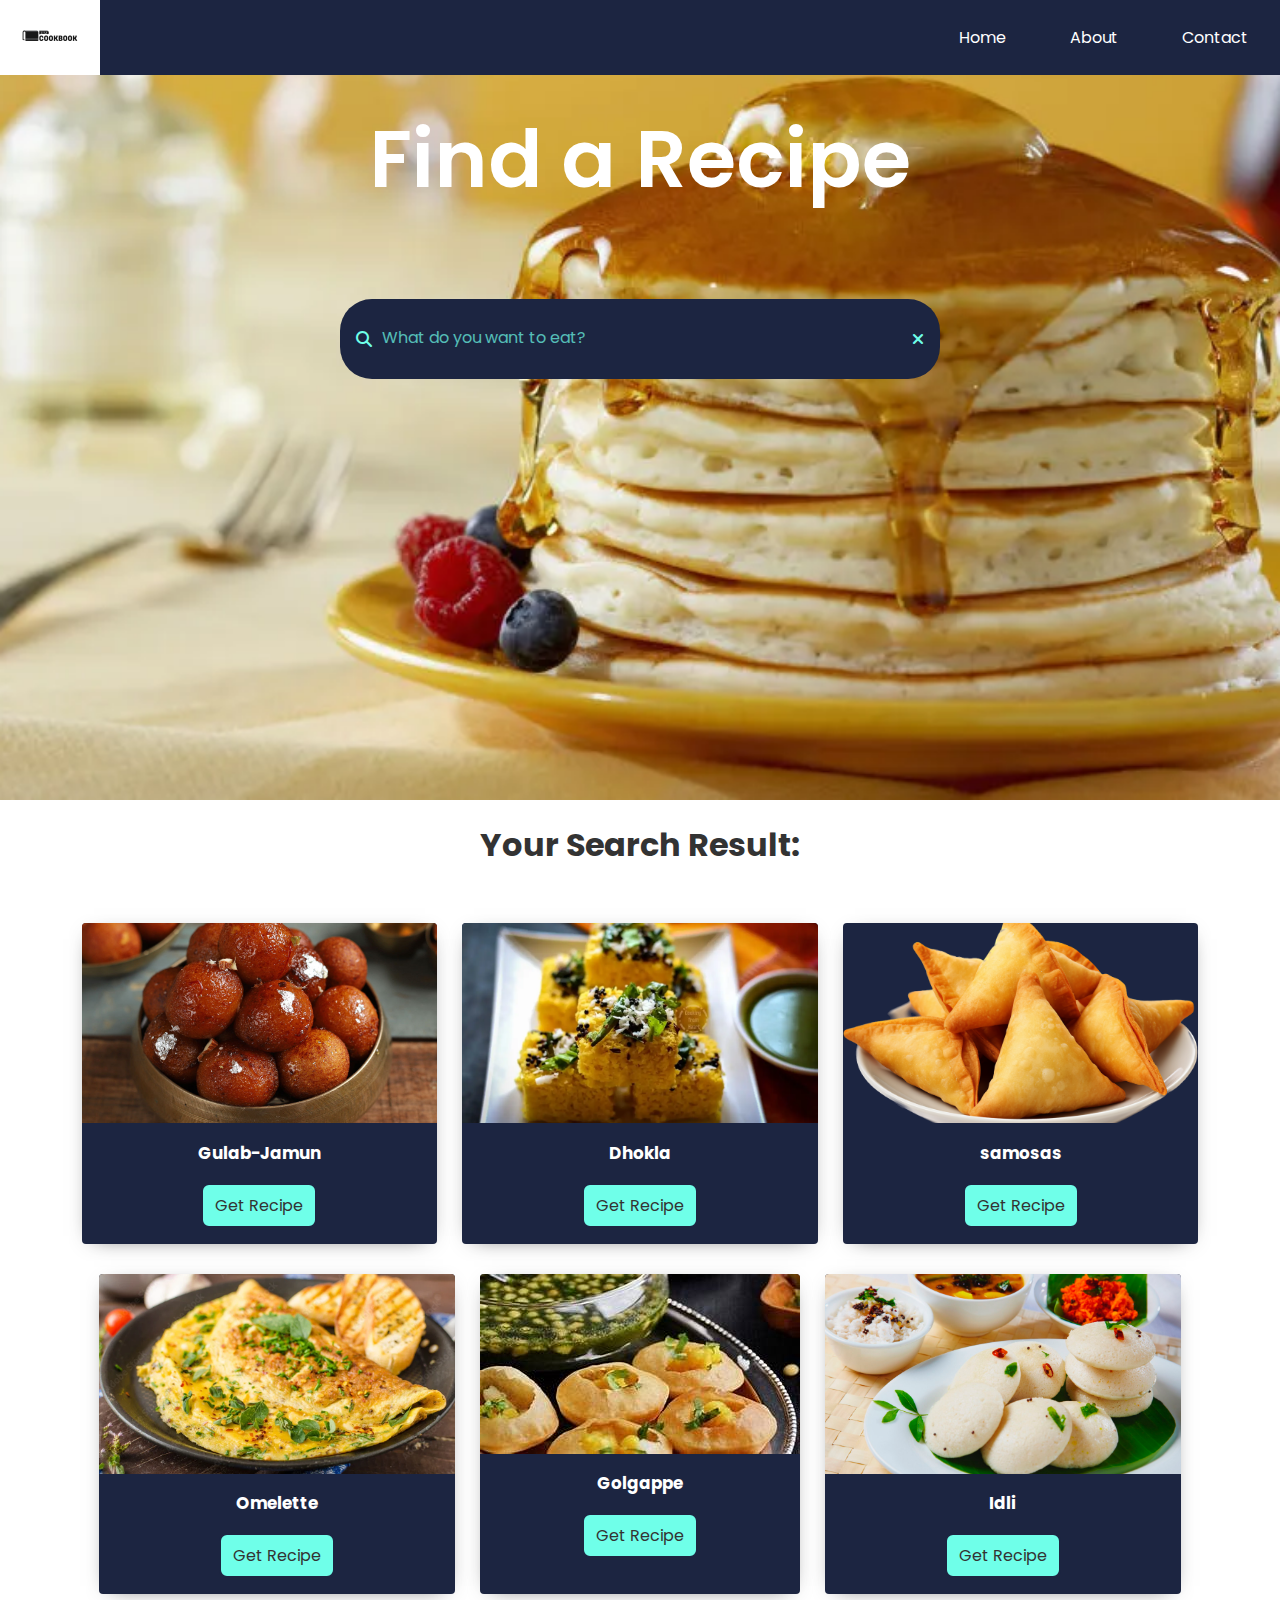
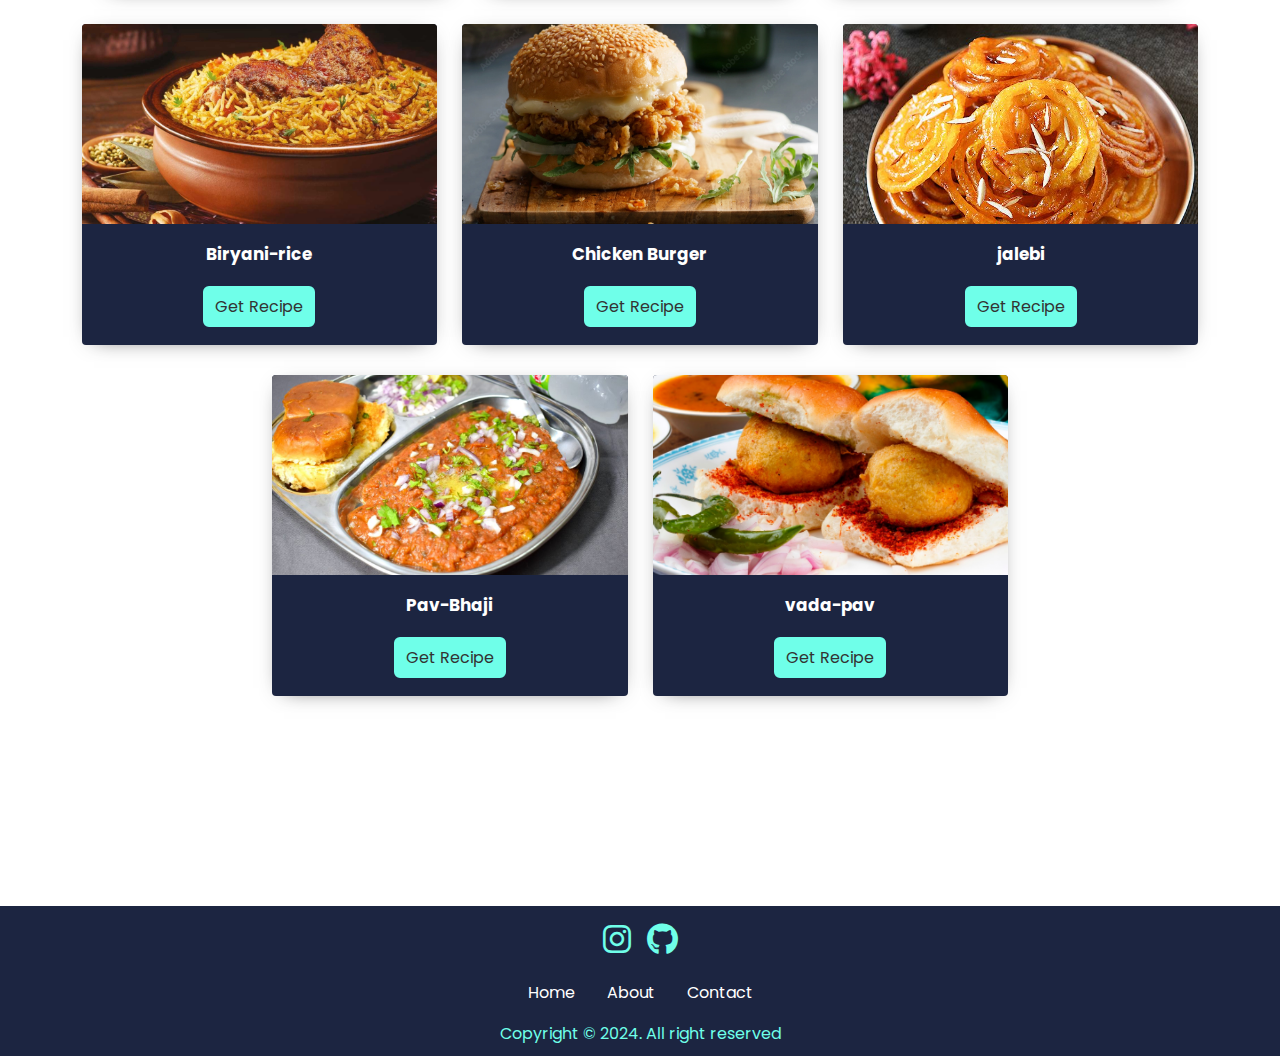
<file: index.html>
<!DOCTYPE html>
<html lang="en">
<head>
    <meta charset="UTF-8">
    <meta http-equiv="X-UA-Compatible" content="IE=edge">
    <meta name="viewport" content="width=device-width, initial-scale=1.0">
    <link rel="stylesheet" href="./assets/style.css">
    <link rel="stylesheet" href="https://cdnjs.cloudflare.com/ajax/libs/font-awesome/6.2.0/css/all.min.css">
    <title>The CookBook</title>
</head>
<body>

    <!--- Navigation Bar -->
    <div class="header">
        <nav class="nav-bar">
            <img src="img/logo4.png" class="brand-name">
            <a href="# " class="hamburger">
                <span class="bar"></span>
                <span class="bar"></span>
                <span class="bar"></span>
            </a>
            <div class="menu-bar">
                <ul>
                    <li><a href="index.html">Home</a></li>
                    <li><a href="about.html">About</a></li>
                    <li><a href="contact.html">Contact</a></li>
                </ul>
            </div>
        </nav>
        <!-- Search Bar -->
        <div class="title">Find a Recipe</div>
        <div class="search-wrapper">
            <div class="fa fa-search"></div>
            <input type="text" name=""  id="search" placeholder="What do you want to eat?" onkeyup="search()">
            <div class="fa fa-times" onclick="clearInput()" ></div>
        </div>
    </div>

    <!-- Search Results -->
        <div class="result">
            <h1>Your Search Result: </h1>
        </div>
        
        <!-- Main Content -->
        <div class="card-grid" >
            <div class="food-list" id="food-list">
                    <p id="none" style="display: none;">Sorry, the food you were looking for was not available.</p>
                    <div class="card card-shadow">
                        <div class="card-header card-image">
                            <img src="./img/Gulab-Jamun.jpg">
                        </div>
                        <div class="card-body" >
                        <h3> Gulab-Jamun</h3>
                        </div>
                        <div class="card-footer">
                            <button class="btn" onclick="getRecipeDetails()">Get Recipe</button>
                        </div>
                    </div>
                    <div class="card card-shadow">
                        <div class="card-header card-image">
                            <img src="./img/Dhokla.webp">
                        </div>
                        <div class="card-body" >
                        <h3> Dhokla</h3>
                        </div>
                        <div class="card-footer">
                            <button class="btn" onclick="get2ndRecipe()">Get Recipe</button>
                        </div>
                    </div>
                    <div class="card card-shadow">
                        <div class="card-header card-image">
                            <img src="./img/Samosa.webp">
                        </div>
                        <div class="card-body" >
                            <h3>samosas</h3>
                        </div>
                        <div class="card-footer">
                            <button class="btn" onclick="get3rdRecipe()">Get Recipe</button>
                        </div>
                    </div>
                    <div class="card card-shadow">
                        <div class="card-header card-image">
                            <img src="./img/Omelette.webp">
                        </div>
                        <div class="card-body" >
                            <h3>Omelette</h3>
                        </div>
                        <div class="card-footer">
                            <button class="btn" onclick="get4thRecipe()">Get Recipe</button>
                        </div>
                    </div>
                    <div class="card card-shadow">
                        <div class="card-header card-image">
                            <img src="./img/Golgappe.jpg">
                        </div>
                        <div class="card-body" >
                        <h3> Golgappe </h3>
                        </div>
                        <div class="card-footer">
                            <button class="btn" onclick="get5thRecipe()">Get Recipe</button>
                        </div>
                    </div>
                    <div class="card card-shadow">
                        <div class="card-header card-image">
                            <img src="./img/Idli.jpg">
                        </div>
                        <div class="card-body" >
                        <h3> Idli</h3>
                        </div>
                        <div class="card-footer">
                            <button class="btn" onclick="get6thRecipe()">Get Recipe</button>
                        </div>
                    </div>
                    <div class="card card-shadow">
                        <div class="card-header card-image">
                            <img src="./img/Biryani-rice.jpg">
                        </div>
                        <div class="card-body" >
                        <h3>Biryani-rice </h3>
                        </div>
                        <div class="card-footer">
                            <button class="btn" onclick="get7thRecipe()">Get Recipe</button>
                        </div>
                    </div>
                    <div class="card card-shadow">
                        <div class="card-header card-image">
                            <img src="./img/Burger.webp">
                        </div>
                        <div class="card-body" >
                        <h3>Chicken Burger</h3>
                        </div>
                        <div class="card-footer">
                            <button class="btn" onclick="get8thRecipe()">Get Recipe</button>
                        </div>
                    </div>
                    <div class="card card-shadow">
                        <div class="card-header card-image">
                            <img src="./img/jalebi.jpg">
                        </div>
                        <div class="card-body" >
                        <h3>jalebi</h3>
                        </div>
                        <div class="card-footer">
                            <button class="btn" onclick="get9thRecipe()">Get Recipe</button>
                        </div>
                    </div>
                    <div class="card card-shadow">
                        <div class="card-header card-image">
                            <img src="./img/Pav-Bhaji.jpg">
                        </div>
                        <div class="card-body" >
                        <h3>Pav-Bhaji</h3>
                        </div>
                        <div class="card-footer">
                            <button class="btn" onclick="get10thRecipe()">Get Recipe</button>
                        </div>
                    </div>
                    <div class="card card-shadow">
                        <div class="card-header card-image">
                            <img src="./img/vada-pav.jpg">
                        </div>
                        <div class="card-body" >
                        <h3>vada-pav</h3>
                        </div>
                        <div class="card-footer">
                            <button class="btn" onclick="get11thRecipe()">Get Recipe</button>
                        </div>
                    </div>
            </div> 

            <!--Ending of Main Content-->

            <!--Recipe Details-->
            <div class = "meal-detail" id="meal-detail">
                <!-- recipe close btn -->
                <button type = "button" class = "btn recipe-close-btn" id = "recipe-close-btn" onclick="closeBtn()">
                    <i class ="fas fa-times"></i>
                </button>

                <!-- recipe details -->
                <div class="meal-content">
                    <h2 class="meal-name">Gulab-Jamun</h2>
                    <div class="meal-about">
                        <h3 class="meal-title-about">About Meal</h3>
                        <p class="meal-descript-about">Gulab Jamun is a popular Indian dessert made from deep-fried milk-based dough balls soaked in a sugar syrup flavored with rose water, cardamom, or saffron. The name "Gulab Jamun" comes from Persian, where Gulab means "rose" (referring to the rose-scented syrup) and Jamun refers to a type of Indian fruit that resembles the dessert in shape and size. </p>
                    </div>
                    <div class = "meal-instruct">
                        <h3>Ingredients:</h3>
                        <p><br><br> 1.Khoa or Khoya: Reduced milk solids that form the base of the dough. Khoya is prepared by simmering milk until it thickens. Alternatively, milk powder can also be used  <br> 2.All-purpose flour (maida): Used to bind the dough and give structure. <br>3. Sugar: For the syrup, which sweetens and flavors the dessert.  <br>4. Rose water, cardamom, or saffron: These flavor enhancers are added to the syrup. <br>5. Ghee or oil: For deep-frying the dough balls. </p>
                        <h3>Instruction:</h3>
                        <p> <br>1.  The dough is made by mixing khoya, a small amount of flour, and sometimes a bit of baking powder to make it soft and smooth. <br>2. Small balls are formed, taking care to ensure there are no cracks, as these can cause the balls to break apart during frying. <br>3. The dough balls are fried on low to medium heat until they turn golden brown
                            <br>4. After frying, the balls are immediately soak it in warm sugar syrup, which allows them to absorb the flavors and become soft and juicy. </p>
                    </div>
                    <div class = "meal-img">
                        <img src = "./img/Gulab-Jamun.jpg" alt = "">
                      </div>
                      <div class = "meal-link">
                        <a href="https://youtu.be/ethrkxKWW4c?si=H7jCc-Ubehlmo2Jd" class="meal-link-btn">Watch Video</a>
                    </div>
                </div>
            </div>
            <div class = "second-meal-detail" id="second-meal-detail">
                <!-- recipe close btn -->
                <button type = "button" class = "btn recipe-close-btn" id = "recipe-close-btn" onclick="closeBtn()">
                    <i class ="fas fa-times"></i>
                </button>

                <!-- recipe details -->
                <div class="meal-content">
                    <h2 class="meal-name">Dhokla</h2>
                    <div class="meal-about">
                        <h3 class="meal-title-about">About Meal</h3>
                        <p class="meal-descript-about">Dhokla is a popular vegetarian dish from the Indian state of Gujarat. It is a savory, steamed snack made from a fermented batter of rice and chickpea flour (besan) or lentils. Light and fluffy in texture, dhokla is enjoyed as a breakfast item, snack, or even a side dish.</p>
                    </div>
                    <div class = "meal-instruct">
                        <h3>Ingridients:</h3>
                        <p><br> 1.  Gram flour (besan) - 1 cup<br> 2. Yogurt (curd) - ½ cup (optional, for slight tanginess) <br>3. Water - to adjust the consistency of the batter
                           <br>4. Sugar - 1 to 2 teaspoons (to balance the flavors) <br>5. Turmeric powder - ¼ teaspoon (for color)<br>6. Ginger-green chili paste - 1 teaspoon (for flavor) <br>7. salt  - to taste <br>8. Lemon juice - 1 to 2 tablespoons (to add tanginess) <br>9. Eno fruit salt or baking soda - 1 teaspoon (leavening agent, to make the dhokla soft and fluffy) <br>10.For Tempering (Tadka) <br>11.Oil - 1 to 2 tablespoons
                           <br>12. Mustard seeds - 1 teaspoon <br>13.Cumin seeds (optional) - ½ teaspoon <br>14.Green chilies - sliced, 2 to 3 <br>15. Curry leaves - a few <br>16. Asafoetida (hing) - a pinch (optional) <br>17.Sesame seeds (optional) - 1 teaspoon <br>18.Water - ¼ cup (for pouring over the dhokla)<br>19.Sugar - 1 to 2 teaspoons (for the tempering liquid)  </p>
                        <h3>Instruction:</h3>
                        <p><br>1. Batter: Traditionally, the batter is prepared by soaking rice and split chickpeas (chana dal) or using gram flour (besan) mixed with water and left to ferment overnight. Alternatively, ready-made besan is often used to make an instant version. <br>2. Fermentation: The batter is fermented with yogurt, which gives the dhokla a tangy flavor. Leavening agents such as baking soda or Eno fruit salt are added to help the batter rise during steaming.
                            <br>3. Steaming: The batter is poured into a greased tray or mold and steamed until it is cooked through. The result is a soft and spongy cake-like dish. <br>4.  Tempering: Once steamed, dhokla is tempered with a mixture of mustard seeds, green chilies, curry leaves, sesame seeds, and a bit of oil. <br>5.  It is often garnished with freshly grated coconut and chopped coriander leaves.  <br>6 . Serve hot. Share and enjoy! </p>
                    </div>
                    <div class = "meal-img">
                        <img src = "./img/Dhokla.webp" alt = "">
                      </div>
                      <div class = "meal-link">
                        <a href="https://youtu.be/cSs77CQh3FI?si=cwD_IjTiAsScfyT2" class="meal-link-btn" >Watch Video</a>
                    </div>
                </div>
            </div>  
            <div class = "third-meal-detail" id="third-meal-detail">
                <!-- recipe close btn -->
                <button type = "button" class = "btn recipe-close-btn" id = "recipe-close-btn" onclick="closeBtn()">
                    <i class ="fas fa-times"></i>
                </button>

                <!-- recipe details -->
                <div class="meal-content">
                    <h2 class="meal-name">Samosa</h2>
                    <div class="meal-about">
                        <h3 class="meal-title-about">About Meal</h3>
                        <p class="meal-descript-about">Samosa is a popular and delicious deep-fried snack that is widely enjoyed in South Asia and other parts of the world. It is known for its crispy, flaky pastry exterior and savory filling, usually made with spiced potatoes and peas. Samosas are often served with chutneys and make for a tasty appetizer or snack.
                        </p>
                    </div>
                    <div class = "meal-instruct">
                        <h3>Ingredients:</h3>
                        <p><br>For the Dough (Outer Pastry)<br>1. All-purpose flour (maida) - 2 cups<br>2. Carom seeds (ajwain) - ½ teaspoon (optional, for flavor)
                            <br>3. Salt - to taste<br>4. Ghee or oil - 4 to 5 tablespoons (for making the dough flaky)<br>5. Water - as needed to knead the dough For the Filling<br>6. Potatoes - 4 to 5 medium-sized, boiled and mashed<br>7. Green peas - ½ cup (optional) <br>8. Cumin seeds - 1 teaspoon<br>9. Ginger - 1 teaspoon, grated or finely chopped<br>10.Green chilies - 2, finely chopped (adjust to taste) <br>11.Coriander powder - 1 teaspoon <br>12.Garam masala - ½ teaspoon <br>13. Amchur (dry mango powder) - ½ teaspoon (for tanginess; can substitute with lemon juice) <br>14.Red chili powder - ½ teaspoon (optional, for heat) <br>15.Turmeric powder - ¼ teaspoon <br>15.Salt - to taste <br>15.Fresh coriander leaves - finely chopped <br>16. Oil - for cooking the filling and for deep frying the samosas  </p>
                        <h3>Instruction:</h3>
                        <p><br>Making the Dough<br>1.  In a mixing bowl, combine all-purpose flour, salt, and carom seeds.
                            Add ghee or oil and rub it into the flour until it resembles coarse crumbs. Gradually add water and knead into a firm and smooth dough. Cover with a damp cloth and set aside to rest for 20-30 minutes. <br>2. Preparing the Filling : Heat oil in a pan and add cumin seeds. Let them splutter. Add grated ginger and chopped green chilies, sautéing for a few seconds.Add boiled and mashed potatoes, green peas, turmeric powder, coriander powder, garam masala, red chili powder, amchur, and salt. Mix well and cook for a few minutes until the spices are well combined. Add chopped coriander leaves, mix, and let the filling cool. <br>3. Assembling the Samosas Divide the dough into equal-sized balls and roll each one into a thin oval shape. Cut the oval in half to form two semi-circles. Take one semi-circle and fold it into a cone, sealing the edges with a little water. Fill the cone with the potato mixture and seal the top edge tightly, making sure there are no gaps. Repeat with the remaining dough and filling.<br> 4. Frying the Samosas:  Heat oil in a deep frying pan over medium heat. Fry the samosas in batches on medium-low heat until they turn golden brown and crispy. Avoid frying on high heat to ensure the pastry cooks evenly.  Drain on paper towels to remove excess oil.   </p>
                    </div>
                    <div class = "meal-img">
                        <img src = "./img/Samosa.webp" alt = "">
                      </div>
                      <div class = "meal-link">
                        <a href="https://youtu.be/IEdVmXpjGcI?si=Gu0mLcJFv6l-GpNG" class="meal-link-btn" >Watch Video</a>
                    </div>
                </div>
            </div>  
            <div class = "four-meal-detail" id="four-meal-detail">
                <!-- recipe close btn -->
                <button type = "button" class = "btn recipe-close-btn" id = "recipe-close-btn" onclick="closeBtn()">
                    <i class ="fas fa-times"></i>
                </button>

                <!-- recipe details -->
                <div class="meal-content">
                    <h2 class="meal-name">Omelette</h2>
                    <div class="meal-about">
                        <h3 class="meal-title-about">About Meal</h3>
                        <p class="meal-descript-about">In cuisine, an omelette is a dish made from beaten eggs, fried with butter or oil in a frying pan. It is quite common for the omelette to be folded around fillings such as chives, vegetables, mushrooms, meat, cheese, onions or some combination of the above. 
                        </p>
                    </div>
                    <div class = "meal-instruct">
                        <h3>Ingridients:</h3>
                        <p><br>1.  3 eggs, beaten <br>2. 1 tsp sunflower oil<br>3. 1 tsp butter</p>
                        <h3>Instruction:</h3>
                        <p><br>1. Beat the eggs: Use two or three eggs per omelette, depending on how hungry you are. Beat the eggs lightly with a fork. <br>2. Melt the butter: Use an 8-inch nonstick skillet for a 2-egg omelette, a 9-inch skillet for 3 eggs. Melt the butter over medium-low heat, and keep the temperature low and slow when cooking the eggs so the bottom doesn’t get too brown or overcooked. <br>3. Add the eggs: Let the eggs sit for a minute, then use a heatproof silicone spatula to gently lift the cooked eggs from the edges of the pan. Tilt the pan to allow the uncooked eggs to flow to the edge of the pan <br>4. Fill the omelette: Add the filling—but don’t overstuff the omelette—when the eggs begin to set. Cook for a few more seconds <br>5. Fold and serve: Fold the omelette in half. Slide it onto a plate with the help of a silicone spatula.
                        </p>
                    </div>
                    <div class = "meal-img">
                        <img src = "./img/Omelette.webp" alt = "">
                      </div>
                      <div class = "meal-link">
                        <a href="https://tinyurl.com/bde4yd4u" class="meal-link-btn" >Watch Video</a>
                    </div>
                </div>
            </div>  
            <div class = "five-meal-detail" id="five-meal-detail">
                <!-- recipe close btn -->
                <button type = "button" class = "btn recipe-close-btn" id = "recipe-close-btn" onclick="closeBtn()">
                    <i class ="fas fa-times"></i>
                </button>

                <!-- recipe details -->
                <div class="meal-content">
                    <h2 class="meal-name">Golgappe</h2>
                    <div class="meal-about">
                        <h3 class="meal-title-about">About Meal</h3>
                        <p class="meal-descript-about"> Golgappa, also known as pani puri or puchka, is a popular street food snack in India, enjoyed for its burst of flavors and crispy texture. The dish consists of small, round, and crispy hollow puris filled with a spicy, tangy, and flavorful water, along with a savory filling. Golgappa is a must-try experience for anyone exploring Indian cuisine.</p>
                    </div>
                    <div class = "meal-instruct">
                        <h3>Ingridients:</h3> <p><br>1.Semolina (sooji/rava) - 1 cup <br>2.All-purpose flour (maida) - 2 tablespoons (optional, for binding) <br>3.Salt - a pinch <br>4.Water - as needed to knead the dough <br>5.Oil - for deep frying <br>For the Spicy Water (Pani)<br>6. Mint leaves - 1 cup <br>7.Coriander leaves - ½ cup <br>8.Green chilies - 2 to 3 (adjust to taste) <br>8.Tamarind pulp - 2 to 3 tablespoons <br>9.Black salt - 1 teaspoon <br>10.Roasted cumin powder - 1 teaspoon <br>11.Chaat masala - 1 teaspoon <br>12.Salt - to taste <br>13.Cold water - 4 to 5 cups <br>14.Boondi (optional) - a handful for added crunch <br>For the Filling<br>15. Boiled potatoes - 2 to 3, peeled and mashed <br>16.Boiled chickpeas - ½ cup <br>17.Chaat masala - 1 teaspoon <br>18.Red chili powder - ½ teaspoon (optional)<br>19. Salt - to taste <br>20.Fresh coriander leaves - finely chopped (for garnish)     </p>
                        <h3>Instruction:</h3>
                        <p><br> 1.Making the Puris
                            <br>Prepare the Dough: In a large mixing bowl, combine semolina, all-purpose flour (if using), and a pinch of salt. Gradually add water and knead into a stiff dough. Cover the dough with a damp cloth and let it rest for 20-30 minutes.
                            <br>2. Rolling Out the Puris: Divide the dough into small balls. Roll each ball into thin, even circles (about 2 inches in diameter). Ensure they are thin so they puff up well. <br>3.Frying the Puris: Heat oil in a deep frying pan over medium heat. Once the oil is hot, carefully add the rolled puris, a few at a time. Fry them until they puff up and turn golden brown. Remove and drain on paper towels. Let the puris cool completely and store them in an airtight container. <br>4. Making the Spicy Water (Pani)Blend the Herbs and Spices: In a blender, add mint leaves, coriander leaves, green chilies, and tamarind pulp. Blend to a smooth paste, using a little water if needed. <br>5. Season the Water: Transfer the paste to a large bowl and add black salt, roasted cumin powder, chaat masala, regular salt, and 4 to 5 cups of cold water. Mix well and adjust seasoning to taste. Chill the water in the refrigerator for at least an hour before serving. Add boondi to the water just before serving, if desired.  <br>6. Preparing the Filling  Mix the Ingredients: In a bowl, combine mashed boiled potatoes, boiled chickpeas, chaat masala, red chili powder (if using), and salt. Mix well and adjust seasoning as needed. Garnish with chopped coriander leaves.   </p>
                    </div>
                    <div class = "meal-img">
                        <img src = "./img/Golgappe.jpg" alt = "">
                      </div>
                      <div class = "meal-link">
                        <a href="https://youtu.be/uNcIRI9tKYk?si=LaTwGhvTU0MSeDHv" class="meal-link-btn" >Watch Video</a>
                    </div>
                </div>
            </div> 
            <div class = "six-meal-detail" id="six-meal-detail">
                <!-- recipe close btn -->
                <button type = "button" class = "btn recipe-close-btn" id = "recipe-close-btn" onclick="closeBtn()">
                    <i class ="fas fa-times"></i>
                </button>

                <!-- recipe details -->
                <div class="meal-content">
                    <h2 class="meal-name">Idli</h2>
                    <div class="meal-about">
                        <h3 class="meal-title-about">About Meal</h3>
                        <p class="meal-descript-about">Idli is a traditional South Indian breakfast dish that is soft, fluffy, and steamed. It is made from a fermented batter of rice and urad dal (black gram lentils). Idlis are known for their light, airy texture and are considered healthy, as they are low in fat and easily digestible. Idli is often served with accompaniments like coconut chutney, sambar, or a variety of chutneys and spicy powders.
                        </p>
                    </div>
                    <div class = "meal-instruct">
                        <h3>Ingridients:</h3>
                        <p><br> <br>1. Idli rice - 2 cups (short-grain rice specifically used for making idlis)<br>2.Urad dal (split and dehusked black gram) - 1 cup <br>3.Fenugreek seeds (methi seeds) - ½ teaspoon (optional, for aiding fermentation) <br>4.Salt - to taste   <br>5.Water - as needed for soaking and grinding </p>
                        <h3>Instruction:</h3>
                        <p><br>1. Soaking the Ingredients<br>Soak the Rice: Rinse the idli rice a few times until the water runs clear. Soak the rice in enough water for at least 4 to 6 hours. Soak the Urad Dal: Rinse the urad dal a few times and soak it in enough water along with the fenugreek seeds for at least 4 to 6 hours. <br> 2. Grinding the Batter Grind the Urad Dal: Drain the soaked urad dal and fenugreek seeds. Grind them in a wet grinder or a high-speed blender until you get a smooth and fluffy batter. Add water gradually as needed to achieve a light and airy consistency. <br> Grind the Rice: Drain the soaked rice and grind it to a slightly coarse batter (a little grainy in texture) using a little water. The rice batter should not be too smooth.  <br>Mix the Batters: Combine the ground urad dal and rice batter in a large mixing bowl. Add salt and mix well, preferably with your hands, to help with the fermentation process.<br> 3. Fermenting the BatterFermentation: Cover the bowl with a lid and let the batter ferment in a warm place for 8 to 12 hours or overnight. The batter should rise and become airy and slightly tangy. The duration of fermentation depends on the room temperature; it may take longer in colder climates.<br>4. Steaming the Idlis  Prepare the Idli Molds: Grease the idli molds or plates lightly with oil to prevent sticking. Pour the Batter: Gently stir the fermented batter and pour it into the greased idli molds, filling each mold about ¾ full.<br>Steam the Idlis: Place the idli molds in a steamer or pressure cooker without the whistle. Steam on medium heat for 10 to 12 minutes or until a toothpick inserted into an idli comes out clean.
                            <br>Remove and Cool: Once done, remove the idli stand from the steamer and let it cool for a few minutes. Use a spoon or knife to carefully remove the idlis from the molds.
                            </p>
                
                    </div>
                    <div class = "meal-img">
                        <img src = "./img/Idli.jpg" alt = "">
                      </div>
                      <div class = "meal-link">
                        <a href="https://youtu.be/zFZJPVSkiMI?si=soX_M9fLj0h2jkJj" class="meal-link-btn" >Watch Video</a>
                    </div>
                </div>
            </div> 
            <div class = "seven-meal-detail" id="seven-meal-detail">
                <!-- recipe close btn -->
                <button type = "button" class = "btn recipe-close-btn" id = "recipe-close-btn" onclick="closeBtn()">
                    <i class ="fas fa-times"></i>
                </button>

                <!-- recipe details -->
                <div class="meal-content">
                    <h2 class="meal-name">Biryani-rice</h2>
                    <div class="meal-about">
                        <h3 class="meal-title-about">About Meal</h3>
                        <p class="meal-descript-about">Biryani is a popular and aromatic South Asian dish made with rice, a blend of spices, and usually some form of protein like chicken, lamb, beef, fish, or vegetables. The dish is known for its rich flavor, fragrant aroma, and beautiful layering of rice and meat or vegetables. Here's an overview of biryani rice, its ingredients, and the preparation steps:</p>
                    </div>
                    <div class = "meal-instruct">
                        <h3>Ingridients:</h3>
                        <p><br>For the rice:  <br> 2 cups basmati rice  <br> 4 cups water  <br> 1 bay leaf   <br>4-5 cloves   <br>2-3 green cardamom pods  <br>1 cinnamon stick <br> Salt to taste  <br>For the biryani masala: <br> 2 large onions, thinly sliced  <br>1 cup yogurt  <br>1 tablespoon ginger-garlic paste  <br>1 teaspoon turmeric powder  <br>2 teaspoons red chili powder  <br>2 teaspoons coriander powder <br>1 teaspoon cumin powder <br>1 teaspoon garam masala<br>Salt to taste<br>2 tablespoons cooking oil or ghee (clarified butter) <br>A pinch of saffron soaked in 2 tablespoons of warm milk (optional) <br>Fresh coriander and mint leaves, chopped </p>
                        <h3>Instruction:</h3>
                        <p><br>1. Marinate the Protein (if using):
                            In a bowl, mix the protein with yogurt, ginger-garlic paste, turmeric powder, red chili powder, and salt. Let it marinate for at least 30 minutes to 1 hour for better flavor.<br>2.Cook the Rice:Wash the basmati rice under cold water until the water runs clear. This removes excess starch and prevents the rice from clumping.Boil 4 cups of water in a pot. Add bay leaf, cloves, cardamom, cinnamon stick, and salt.
                            Add the rice to the boiling water and cook until it is 70-80% cooked. Drain and set aside.<br>3. Prepare the Biryani Masala: Heat oil or ghee in a large, deep pan or pot. Add the sliced onions and sauté until golden brown. Remove half of the fried onions for garnishing later.Add the marinated protein to the pot and cook on medium heat until the meat is tender and oil begins to separate from the masala. Add coriander powder, cumin powder, garam masala, and salt. Cook for an additional 5-7 minutes. <br>4.Layering the Biryani:Spread half of the cooked rice evenly over the protein and masala mixture. Sprinkle half of the chopped coriander and mint leaves over it. Add the remaining rice on top and garnish with the reserved fried onions, more coriander and mint leaves, and the saffron milk (if using).<br>5.Final Steaming (Dum Cooking):Cover the pot with a tight-fitting lid or seal with aluminum foil to trap the steam. Cook on low heat for 20-25 minutes to allow theflavors to blend and the rice to absorb the aromas. This process is known as "dum cooking." <br>6.Serve: Gently fluff the biryani with a fork before serving to avoid breaking the rice grains. Serve hot with raita (yogurt dip), boiled eggs or salad. <br><br>Tips for Best Results: Use good quality basmati rice for long and fluffy grains. Marinate the protein overnight if possible, to enhance the depth of flavors. Layer carefully to keep the rice grains intact and separate. </p>
                    </div>
                    <div class = "meal-img">
                        <img src = "./img/Biryani-rice.jpg" alt = "">
                      </div>
                      <div class = "meal-link">
                        <a href="https://youtu.be/E_gWBBjYkjE?si=Kd6gXbU5SRuW3oVc" class="meal-link-btn" >Watch Video</a>
                    </div>
                </div>
            </div> 
            <div class = "eight-meal-detail" id="eight-meal-detail">
                <!-- recipe close btn -->
                <button type = "button" class = "btn recipe-close-btn" id = "recipe-close-btn" onclick="closeBtn()">
                    <i class ="fas fa-times"></i>
                </button>

                <!-- recipe details -->
                <div class="meal-content">
                    <h2 class="meal-name">Chicken Burger</h2>
                    <div class="meal-about">
                        <h3 class="meal-title-about">About Meal</h3>
                        <p class="meal-descript-about">Prepare the buns! For the ideal stuffing for juicy burgers, coat or marinate chicken thighs and breast. Dig it after adding toppings like slaw and sauce along with your selected side dishes.
                        </p>
                    </div>
                    <div class = "meal-instruct">
                        <h3>Ingridients:</h3>
                        <p><br>3 boneless chicken breasts (around half a kg) <br>1 tspn of pepper<br>1 tspn of salt<br>2 tblspns of worcestershire sauce <br>1 tspn of Mustard powder or all spice powder <br>2 tblspns of Flour <br>1 Egg <br>1 1/2 cups of Breadcrumbs <br>Soft seeded burger buns <br>Mayonnaise or KFC Zinger Sauce </p>
                        <h3>Instruction:</h3>
                        <p><br>1. If your chicken breasts are too big, slice them before cooking. Then, marinade the chicken breasts in the Worcestershire sauce, pepper, salt, mustard, or all-spice powder. Leave the chicken for at least four hours or over night.
                            <br>2. An egg and two tablespoons of water should be beaten together to make the batter, which should then be set aside. <br>3. Chicken breasts that have been marinated should be heavily dusted in flour. They should be well coated after being dipped in both the egg and the breadcrumbs. <br>4. The coated chicken breasts should be deep-fried in heated oil over a medium-high heat until they are crisp and golden brown. <br>5. The finished burger should be stacked with the lettuce on top, followed by the chicken, and then the mayonnaise or KFC zinger sauce. The buns should be cut in half and lightly toasted. If you'd like a cheesy kick, add some sliced American cheese. </p>
                    </div>
                    <div class = "meal-img">
                        <img src = "./img/Burger.webp" alt = "">
                      </div>
                      <div class = "meal-link">
                        <a href="https://tinyurl.com/td757uct" class="meal-link-btn" >Watch Video</a>
                    </div>
                </div>
            </div> 
            <div class = "nine-meal-detail" id="nine-meal-detail">
                <!-- recipe close btn -->
                <button type = "button" class = "btn recipe-close-btn" id = "recipe-close-btn" onclick="closeBtn()">
                    <i class ="fas fa-times"></i>
                </button>

                <!-- recipe details -->
                <div class="meal-content">
                    <h2 class="meal-name">jalebi</h2>
                    <div class="meal-about">
                        <h3 class="meal-title-about">About Meal</h3>
                        <p class="meal-descript-about">Jalebi is a popular Indian sweet known for its spiral shape, crispy texture, and delightful sweetness. It's commonly enjoyed during festivals and special occasions. Made with a fermented batter, jalebi is deep-fried and then soaked in sugar syrup, giving it a unique, juicy taste.</p>
                    </div>
                    <div class = "meal-instruct">
                        <h3>Ingridients:</h3>
                        <p><br> 1. For the Batter:  <br>1 cup all-purpose flour (maida)  <br>2 tablespoons cornstarch  <br>1/2 cup plain yogurt  <br>1/4 teaspoon baking soda (optional)  <br>Water as needed to make a thick batter  <br>A pinch of yellow or orange food coloring (optional) <br>2. For the Sugar Syrup: <br>1 cup sugar <br>1/2 cup water<br> 1/4 teaspoon saffron strands or 1/2 teaspoon cardamom powder <br>1/2 teaspoon lemon juice <br>3. For Frying: <br>Ghee or oil </p>
                        <h3>Instruction:</h3>
                        <p><br>Prepare the Batter: In a mixing bowl, combine the all-purpose flour, cornstarch, and yogurt. Add water gradually to make a smooth, thick batter. Add the food coloring if desired. Cover the batter and let it ferment for 4-6 hours or overnight for a better flavor.<br>2. Make the Sugar Syrup: In a pan, add the sugar and water. Bring it to a boil while stirring to dissolve the sugar. Once it reaches a one-string consistency (slightly thick but not caramelized), add the saffron or cardamom powder and the lemon juice to prevent crystallization. Keep the syrup warm on low heat. <br>3.Fry the Jalebis: Heat ghee or oil in a deep pan over medium heat. Pour the batter into a squeeze bottle or piping bag with a small round tip. Squeeze the batter into the hot oil in circular motions to form spiral shapes. Fry until golden and crispy on both sides. <br>4.Soak in Sugar Syrup: Remove the fried jalebis from the oil and immediately dip them into the warm sugar syrup for 1-2 minutes. Ensure they are coated well, then transfer them to a plate.<br>4.Serve: Serve hot or at room temperature, often accompanied by rabri (thickened sweetened milk) for an extra indulgent treat.
                        </p>
                    </div>
                    <div class = "meal-img">
                        <img src = "./img/jalebi.jpg" alt = "">
                      </div>
                      <div class = "meal-link">
                        <a href="https://youtu.be/0w471_wMPP0?si=q6UwpIGKjN7EroPi" class="meal-link-btn" >Watch Video</a>
                    </div>
                </div>
            </div> 
            <div class = "ten-meal-detail" id="ten-meal-detail">
                <!-- recipe close btn -->
                <button type = "button" class = "btn recipe-close-btn" id = "recipe-close-btn" onclick="closeBtn()">
                    <i class ="fas fa-times"></i>
                </button>

                <!-- recipe details -->
                <div class="meal-content">
                    <h2 class="meal-name">Pav-Bhaji</h2>
                    <div class="meal-about">
                        <h3 class="meal-title-about">About Meal</h3>
                        <p class="meal-descript-about">Pav Bhaji is a popular Indian street food that originated in Mumbai. It consists of a spicy mashed vegetable curry (bhaji) served with soft buttered bread rolls (pav). The dish is loved for its rich flavor and is enjoyed as a snack or a meal.</p>
                    </div>
                    <div class = "meal-instruct">
                        <h3>Ingredients:</h3>
                        <p><br>For the Bhaji: <br> <br>1. Vegetables: <br>2 large potatoes, boiled and mashed <br>1 cup cauliflower, finely chopped <br>1 cup green peas  <br>1 large carrot, finely chopped <b></b> 1 green bell pepper, finely chopped <br>2.  Other Ingredients: <br> 2 large onions, finely chopped  <br>2 tomatoes, finely chopped  <br>2-3 green chilies,finely chopped <br>2 tbsp ginger-garlic paste <br>2 tbsp Pav Bhaji masala<br> 1 tsp cumin seeds <br>1/2 tsp turmeric powder  <br>1 tsp red chili powder (optional)  <br>Salt to taste  <br>2 tbsp butter (plus more for serving)  <br>1 tbsp oil <br>Fresh coriander leaves, chopped (for garnish) <br>Lemon wedges (for serving) <br>3.For the Pav: <br>4-6 pav buns <br>2 tbsp butter</p>
                        <h3>Instruction:</h3>
                        <p><br>1. Boil and Mash Vegetables: In a large pot, boil potatoes, cauliflower, green peas, and carrots until soft.
                            Mash the boiled vegetables and set them aside.
                            <br>2.Prepare the Bhaji:Heat oil and butter in a large pan over medium heat.Add cumin seeds and let them splutter.Add the chopped onions and sauté until they turn golden brown.Add the ginger-garlic paste and green chilies, and sauté for 1-2 minutes until the raw smell disappears Add the chopped tomatoes and cook until they become soft and the oil starts to separate.Add turmeric powder, Pav Bhaji masala, and red chili powder (optional). Stir well.Add the mashed vegetables and mix thoroughly.Add water as needed to achieve a slightly thick consistency. Cook for 5-10 minutes, stirring occasionally.Season with salt to taste.Garnish with chopped coriander leaves and a dollop of butter. <br>3.Toast the Pav: Heat a flat pan or tawa over medium heat. Slice the pav buns horizontally and spread butter on the inside. Place the buns on the pan and toast until golden brown. <br>4.Serving:
                            Serve the bhaji in a bowl, topped with a small piece of butter. Serve with the buttered pav buns on the side. Garnish with lemon wedges and extra chopped coriander leaves for added flavor. Enjoy your delicious Pav Bhaji!
                        </p>
                    </div>
                    <div class = "meal-img">
                        <img src = "./img/Pav-Bhaji.jpg" alt = "">
                      </div>
                      <div class = "meal-link">
                        <a href="https://youtu.be/sAnPUIvPc1I?si=1aOSWMzWZTcn0wnP" class="meal-link-btn" >Watch Video</a>
                    </div>
                </div>
            </div> 
            <div class = "eleven-meal-detail" id="four-meal-detail">
                <!-- recipe close btn -->
                <button type = "button" class = "btn recipe-close-btn" id = "recipe-close-btn" onclick="closeBtn()">
                    <i class ="fas fa-times"></i>
                </button>
                <!-- recipe details -->
                <div class="meal-content">
                    <h2 class="meal-name">vada-pav</h2>
                    <div class="meal-about">
                        <h3 class="meal-title-about">About Meal</h3>
                        <p class="meal-descript-about">Vada Pav is a popular street food originating from Mumbai, India. It is often referred to as the "Indian burger" due to its simple yet hearty structure. This snack is beloved for its spicy flavors, crispy textures, and comforting appeal. Vada Pav consists of a spicy potato filling (the vada) encased in a gram flour batter and deep-fried until golden and crispy. This is served inside a pav (soft bread roll) along with a variety of chutneys and a sprinkle of dry garlic chutney for an extra punch of flavor.</p>
                    </div>
                    <div class = "meal-instruct">
                        <h3>Ingridients:</h3>
                        <p><br>For the Potato Filling (Vada):<br>3-4 medium-sized potatoes (boiled and mashed)
                            <br>2-3 green chilies (finely chopped)<br>1 tsp mustard seeds<br>1/2 tsp turmeric powder<br>1/2 inch ginger (grated)
                            <br>4-5 garlic cloves (crushed)<br>1 tbsp fresh coriander leaves (chopped)<br>Salt to taste<br>1 tbsp oil<br>For the Batter:<br>1 cup gram flour (besan)<br>1/4 tsp turmeric powder<br>A pinch of asafoetida (hing)<br>Salt to taste
                            <br>Water (as needed for a smooth batter)<br>A pinch of baking soda (optional)<br>For Assembling:<br>8 pav buns<br>Green chutney (coriander and mint-based)<br>Tamarind chutney<br>Dry garlic chutney (optional)<br>Fried green chilies (optional)</p>
                        <h3>Instruction:</h3>
                        <p><br>Prepare the Potato Filling: Heat oil in a pan and add mustard seeds. Let them splutter.Add grated ginger, garlic, and green chilies. Sauté for a minute.Add turmeric powder and mix well.Add the mashed potatoes and salt, stirring until everything is well combined. Add chopped coriander leaves and mix again. Let the mixture cool and shape it into small, round patties.<br>Prepare the Batter: In a bowl, combine gram flour, turmeric powder, asafoetida, and salt.Gradually add water and whisk to make a smooth, lump-free batter.Add a pinch of baking soda for extra crispine(optional).<br> Fry the Vadas:Heat oil in a deep frying pan over medium heat.Dip the potato patties in the batter, ensuring they are fully coated.Carefully place them in the hot oil and fry until golden brown and crispy.Remove and drain on a paper towel to remove excess oil.<br> Assemble the Vada Pav:Slice the pav buns horizontally but not all the way through.Spread a layer of green chutney and tamarind chutney on the insides of the buns. Place a vada in the middle and sprinkle dry garlic chutney if desired. Serve with fried green chilies on the side for an authentic touch. <br>Serving Tips Vada Pav is best enjoyed fresh and hot with a cup of chai or a refreshing cold drink. The combination of soft pav, spicy and tangy chutneys, and crispy vada makes for an unforgettable experience!</p>
                
                    </div>
                    <div class = "meal-img">
                        <img src = "./img/vada-pav.jpg" alt = "">
                      </div>
                      <div class = "meal-link">
                        <a href="https://youtu.be/C4pzmjHgqLw?si=ZSmJDlemDZE7Tq7f" class="meal-link-btn" >Watch Video</a>
                    </div>
                </div>
            </div> 
        </div>
            <!--Ending of Recipe Details-->
            <!--Footer-->
    <div class="footer">
        <div class="social-btn">
            <a href="https://www.instagram.com/" target="_blank" ><i class="	fab fa-instagram"></i></a>
            <a href="https://github.com/" target="_blank" ><i class="	fab fa-github"></i></a>
        </div>
            <div class="quick-bar">
                <a href="index.html">Home</a>
                <a href="about.html">About</a>
                <a href="contact.html">Contact</a>
            </div>
        <p>Copyright &copy; 2024. All right reserved</p>  
    </div>

    <!--Ending of Footer-->

<!--Script for Javascript-->
<script src="./assets/index.js"></script>
</body>
</html>
</file>
<file: assets/style.css>
@import url('https://fonts.googleapis.com/css2?family=Poppins:wght@200;300;400;500;600;700;800;900&display=swap');
@import url('https://fonts.googleapis.com/css2?family=Lobster&display=swap');

html{
  height: 100%;
}
body{
    margin: 0;
    padding: 0;
    background-color: var(--color3);
    height: 100%;
    min-height: 100%;
}
:root{
  --color: #1C2541;
  --color2: #3A506B;
  --color3: #fff;
  --error: #FFFF00;
  --success: #28a745;
  --color4: #333;
  --bg: #6FFFE9;
  
}
*{  
    box-sizing: border-box;
    font-family: 'Poppins', sans-serif;
    color: var(--bg);
}
::-webkit-scrollbar{
  width: 10px;
}
::-webkit-scrollbar-track {
  box-shadow: inset 0 0 5px var(--color3); 
  border-radius: 10px;
}
::-webkit-scrollbar-thumb {
  background: var(--color); 
  border-radius: 10px;
}
::-webkit-scrollbar-thumb:hover {
  background: #b30000; 
}
.header{
    width: 100%;
    height: 800px;
    background-image: url('../img/Food_BG.webp');
    background-size: cover;
    background-position: center;
}
.nav-bar{
    display: flex;
    justify-content: space-between;
    align-items: center;
    background-color:var(--color);
    color: var(--color3);
}

.brand-name{
    width: 100px;
    height: auto;
}
.menu-bar ul{
    margin: 0;
    padding: 0;
    display: flex;
}
.menu-bar li{
    list-style: none;
    margin: 0 1rem;
}
.menu-bar li a{
    text-decoration: none;
    color: var(--color3);
    padding: 1rem;
    display: block;
}
.menu-bar li:hover{
    background-color: var(--color2);
}
.hamburger{
    position: absolute;
    top: 2.4rem;
    right: 1rem;
    display: none;
    flex-direction: column;
    justify-content: space-between;
    width: 30px;
    height: 21px;
}

.hamburger .bar{
    height: 3px;
    width: 100%;
    background-color: var(--color3);
    border-radius: 10px;
    transition: 200ms transform ease-in;
}

.title{
  text-align: center;
  font-size: 5rem;
  padding-top: 1.5rem;
  font-weight: 600;
  color: var(--color3);
}

.search-wrapper{
  display: flex;
  align-items: center;
  justify-content: space-between;
  width: 600px;
  height: 5rem;
  background: var(--color);
  padding: 1rem;
  border-radius: 2rem;
  color: var(--color3);
  margin: 0 auto;
  margin-top: 5rem;
} 

#search{
  margin: 0 0.5rem 0 0.5rem;
  width: 100%;
  border: none;
  outline: none;
  background: var(--color);
  color: var(--color3);
}

#search::placeholder{
  color: var(--bg);
  font-size: 1rem;
  opacity: 0.7;
}
.fa:hover{
  color: var(--error);
}

.result{
  text-align: center;
}
.result h1{
  color: var(--color4);
}


#none{
  font-size: 2rem;
  font-weight: 600;
  color: #ff0505;
  text-align: center;
}
.card-grid, .food-list{
    display: flex;
    flex-wrap: wrap;
    gap: 20px 5px;
    padding-top: 1rem;
    justify-content: center;
    overflow: auto;
    min-height: 100%;
    padding-bottom: 100px;
    text-align: center;
  }
  
  .card {
    --padding: 1rem;
    background: var(--color);
    border: 1px solid #777;
    border-radius: .25rem;
    overflow: hidden;
    margin-left: 10px;
    margin-right: 10px;
    margin-bottom: 10px;
  }
  
  .card.card-shadow {
    border: none;
    box-shadow: 0 4px 21px -12px rgba(0, 0, 0, .79);
    max-width: 700px;
    max-height: 350px;
  }
  
  .card-header {
    font-size: 1.5rem;
    padding: var(--padding);
    padding-bottom: 0;
    margin-bottom: .5rem;
  }
  
  .card-header.card-image {
    padding: 0;
    overflow: hidden;
  }
    
  .card-header.card-image > img {
    display: block;
    width: 100%;
    max-height: 200px;
    aspect-ratio: 16 / 9;
    object-fit: cover;
    object-position: center;
    transition: 200ms transform ease-in-out;
  }
  
  .card:hover > .card-header.card-image > img {
    transform: scale(1.025);
  }
  
  .card-body {
    font-size: .9rem;
    text-align: center;
    padding: 0 var(--padding);
  }
  .card-body h3{
    color: var(--color3);
  }
  
  .card-footer {
    margin-top: 1rem;
    padding: var(--padding);
    padding-top: 0;
    text-align: center;
    color: var(--color4);
  }
  
  .btn {
    background: var(--bg);
    color: var(--color4);
    border: 2px solid var(--color);
    font-size: 1rem;
    padding: .5em .75em;
    border-radius: .50em;
    cursor: pointer;
    transition: all 300ms ease-in-out;
  }
  
  .btn:hover, .btn:focus {
    transform: translateY(-3px);
    background-color: transparent;
    border: 2px solid var(--bg);
    color: var(--color3);
  }

  .footer{
    background-color: var(--color);
    height: 150px;
    margin-top: auto;
    padding: 10px;
    color: var(--color3);
    clear: both;
  }
  .social-btn{
    position: sticky;
    display: flex;
    justify-content: center;
    flex-wrap: wrap;
    gap: 1rem;
    font-size: 2rem;
  }
  .social-btn a{
    color: rgb(255, 253, 253);
  }
  .quick-bar{
    display: flex;
    justify-content: center;
    flex-wrap: wrap;
    gap: 2rem;
    font-size: 1rem;
    padding-top:1rem ;
  }
  .quick-bar a{
    color: var(--color3);
    text-decoration: none;
  }
  .footer p{
    text-align:center;
    display: flex;
    justify-content: center;
    flex-wrap: wrap;
  }
  /* Meal Content */

  .meal-detail{
    position: fixed;
    top: 50%;
    left: 50%;
    transform: translate(-50%, -50%);
    -webkit-transform: translate(-50%, -50%);
    -moz-transform: translate(-50%, -50%);
    -ms-transform: translate(-50%, -50%);
    -o-transform: translate(-50%, -50%);
    background: var(--color);
    border-radius: 1rem;
    -webkit-border-radius: 1rem;
    -moz-border-radius: 1rem;
    -ms-border-radius: 1rem;
    -o-border-radius: 1rem;
    width: 90%;
    height: 90%;
    overflow-y: scroll;
    padding: 2rem 0;
    display: none;
  }

.meal-detail::-webkit-scrollbar{
    width: 10px;
}
.meal-detail::-webkit-scrollbar-thumb{
    background: var(--bg);
    border-radius: 2rem;
    -webkit-border-radius: 2rem;
    -moz-border-radius: 2rem;
    -ms-border-radius: 2rem;
    -o-border-radius: 2rem;
}


.second-meal-detail{
  position: fixed;
  top: 50%;
  left: 50%;
  transform: translate(-50%, -50%);
  -webkit-transform: translate(-50%, -50%);
  -moz-transform: translate(-50%, -50%);
  -ms-transform: translate(-50%, -50%);
  -o-transform: translate(-50%, -50%);
  background: var(--color);
  border-radius: 1rem;
  -webkit-border-radius: 1rem;
  -moz-border-radius: 1rem;
  -ms-border-radius: 1rem;
  -o-border-radius: 1rem;
  width: 90%;
  height: 90%;
  overflow-y: scroll;
  padding: 2rem 0;
  display: none;
}

.second-meal-detail::-webkit-scrollbar{
  width: 10px;
}
.second-meal-detail::-webkit-scrollbar-thumb{
  background: var(--bg);
  border-radius: 2rem;
  -webkit-border-radius: 2rem;
  -moz-border-radius: 2rem;
  -ms-border-radius: 2rem;
  -o-border-radius: 2rem;
}
.third-meal-detail{
  position: fixed;
  top: 50%;
  left: 50%;
  transform: translate(-50%, -50%);
  -webkit-transform: translate(-50%, -50%);
  -moz-transform: translate(-50%, -50%);
  -ms-transform: translate(-50%, -50%);
  -o-transform: translate(-50%, -50%);
  background: var(--color);
  border-radius: 1rem;
  -webkit-border-radius: 1rem;
  -moz-border-radius: 1rem;
  -ms-border-radius: 1rem;
  -o-border-radius: 1rem;
  width: 90%;
  height: 90%;
  overflow-y: scroll;
  padding: 2rem 0;
  display: none;
}

.third-meal-detail::-webkit-scrollbar{
  width: 10px;
}
.third-meal-detail::-webkit-scrollbar-thumb{
  background: var(--bg);
  border-radius: 2rem;
  -webkit-border-radius: 2rem;
  -moz-border-radius: 2rem;
  -ms-border-radius: 2rem;
  -o-border-radius: 2rem;
}

.four-meal-detail{
  position: fixed;
  top: 50%;
  left: 50%;
  transform: translate(-50%, -50%);
  -webkit-transform: translate(-50%, -50%);
  -moz-transform: translate(-50%, -50%);
  -ms-transform: translate(-50%, -50%);
  -o-transform: translate(-50%, -50%);
  background: var(--color);
  border-radius: 1rem;
  -webkit-border-radius: 1rem;
  -moz-border-radius: 1rem;
  -ms-border-radius: 1rem;
  -o-border-radius: 1rem;
  width: 90%;
  height: 90%;
  overflow-y: scroll;
  padding: 2rem 0;
  display: none;
}

.four-meal-detail::-webkit-scrollbar{
  width: 10px;
}
.four-meal-detail::-webkit-scrollbar-thumb{
  background: var(--bg);
  border-radius: 2rem;
  -webkit-border-radius: 2rem;
  -moz-border-radius: 2rem;
  -ms-border-radius: 2rem;
  -o-border-radius: 2rem;
}
.five-meal-detail{
  position: fixed;
  top: 50%;
  left: 50%;
  transform: translate(-50%, -50%);
  -webkit-transform: translate(-50%, -50%);
  -moz-transform: translate(-50%, -50%);
  -ms-transform: translate(-50%, -50%);
  -o-transform: translate(-50%, -50%);
  background: var(--color);
  border-radius: 1rem;
  -webkit-border-radius: 1rem;
  -moz-border-radius: 1rem;
  -ms-border-radius: 1rem;
  -o-border-radius: 1rem;
  width: 90%;
  height: 90%;
  overflow-y: scroll;
  padding: 2rem 0;
  display: none;
}

.five-meal-detail::-webkit-scrollbar{
  width: 10px;
}
.five-meal-detail::-webkit-scrollbar-thumb{
  background: var(--bg);
  border-radius: 2rem;
  -webkit-border-radius: 2rem;
  -moz-border-radius: 2rem;
  -ms-border-radius: 2rem;
  -o-border-radius: 2rem;
}
.six-meal-detail{
  position: fixed;
  top: 50%;
  left: 50%;
  transform: translate(-50%, -50%);
  -webkit-transform: translate(-50%, -50%);
  -moz-transform: translate(-50%, -50%);
  -ms-transform: translate(-50%, -50%);
  -o-transform: translate(-50%, -50%);
  background: var(--color);
  border-radius: 1rem;
  -webkit-border-radius: 1rem;
  -moz-border-radius: 1rem;
  -ms-border-radius: 1rem;
  -o-border-radius: 1rem;
  width: 90%;
  height: 90%;
  overflow-y: scroll;
  padding: 2rem 0;
  display: none;
}

.six-meal-detail::-webkit-scrollbar{
  width: 10px;
}
.six-meal-detail::-webkit-scrollbar-thumb{
  background: var(--bg);
  border-radius: 2rem;
  -webkit-border-radius: 2rem;
  -moz-border-radius: 2rem;
  -ms-border-radius: 2rem;
  -o-border-radius: 2rem;
}

.seven-meal-detail{
  position: fixed;
  top: 50%;
  left: 50%;
  transform: translate(-50%, -50%);
  -webkit-transform: translate(-50%, -50%);
  -moz-transform: translate(-50%, -50%);
  -ms-transform: translate(-50%, -50%);
  -o-transform: translate(-50%, -50%);
  background: var(--color);
  border-radius: 1rem;
  -webkit-border-radius: 1rem;
  -moz-border-radius: 1rem;
  -ms-border-radius: 1rem;
  -o-border-radius: 1rem;
  width: 90%;
  height: 90%;
  overflow-y: scroll;
  padding: 2rem 0;
  display: none;
}

.seven-meal-detail::-webkit-scrollbar{
  width: 10px;
}
.seven-meal-detail::-webkit-scrollbar-thumb{
  background: var(--bg);
  border-radius: 2rem;
  -webkit-border-radius: 2rem;
  -moz-border-radius: 2rem;
  -ms-border-radius: 2rem;
  -o-border-radius: 2rem;
}
.eight-meal-detail{
  position: fixed;
  top: 50%;
  left: 50%;
  transform: translate(-50%, -50%);
  -webkit-transform: translate(-50%, -50%);
  -moz-transform: translate(-50%, -50%);
  -ms-transform: translate(-50%, -50%);
  -o-transform: translate(-50%, -50%);
  background: var(--color);
  border-radius: 1rem;
  -webkit-border-radius: 1rem;
  -moz-border-radius: 1rem;
  -ms-border-radius: 1rem;
  -o-border-radius: 1rem;
  width: 90%;
  height: 90%;
  overflow-y: scroll;
  padding: 2rem 0;
  display: none;
}

.eight-meal-detail::-webkit-scrollbar{
  width: 10px;
}
.eight-meal-detail::-webkit-scrollbar-thumb{
  background: var(--bg);
  border-radius: 2rem;
  -webkit-border-radius: 2rem;
  -moz-border-radius: 2rem;
  -ms-border-radius: 2rem;
  -o-border-radius: 2rem;
}
.nine-meal-detail{
  position: fixed;
  top: 50%;
  left: 50%;
  transform: translate(-50%, -50%);
  -webkit-transform: translate(-50%, -50%);
  -moz-transform: translate(-50%, -50%);
  -ms-transform: translate(-50%, -50%);
  -o-transform: translate(-50%, -50%);
  background: var(--color);
  border-radius: 1rem;
  -webkit-border-radius: 1rem;
  -moz-border-radius: 1rem;
  -ms-border-radius: 1rem;
  -o-border-radius: 1rem;
  width: 90%;
  height: 90%;
  overflow-y: scroll;
  padding: 2rem 0;
  display: none;
}

.nine-meal-detail::-webkit-scrollbar{
  width: 10px;
}
.nine-meal-detail::-webkit-scrollbar-thumb{
  background: var(--bg);
  border-radius: 2rem;
  -webkit-border-radius: 2rem;
  -moz-border-radius: 2rem;
  -ms-border-radius: 2rem;
  -o-border-radius: 2rem;
}
.ten-meal-detail{
  position: fixed;
  top: 50%;
  left: 50%;
  transform: translate(-50%, -50%);
  -webkit-transform: translate(-50%, -50%);
  -moz-transform: translate(-50%, -50%);
  -ms-transform: translate(-50%, -50%);
  -o-transform: translate(-50%, -50%);
  background: var(--color);
  border-radius: 1rem;
  -webkit-border-radius: 1rem;
  -moz-border-radius: 1rem;
  -ms-border-radius: 1rem;
  -o-border-radius: 1rem;
  width: 90%;
  height: 90%;
  overflow-y: scroll;
  padding: 2rem 0;
  display: none;
}

.ten-meal-detail::-webkit-scrollbar{
  width: 10px;
}
.ten-meal-detail::-webkit-scrollbar-thumb{
  background: var(--bg);
  border-radius: 2rem;
  -webkit-border-radius: 2rem;
  -moz-border-radius: 2rem;
  -ms-border-radius: 2rem;
  -o-border-radius: 2rem;
}
.eleven-meal-detail{
  position: fixed;
  top: 50%;
  left: 50%;
  transform: translate(-50%, -50%);
  -webkit-transform: translate(-50%, -50%);
  -moz-transform: translate(-50%, -50%);
  -ms-transform: translate(-50%, -50%);
  -o-transform: translate(-50%, -50%);
  background: var(--color);
  border-radius: 1rem;
  -webkit-border-radius: 1rem;
  -moz-border-radius: 1rem;
  -ms-border-radius: 1rem;
  -o-border-radius: 1rem;
  width: 90%;
  height: 90%;
  overflow-y: scroll;
  padding: 2rem 0;
  display: none;
}

.eleven-meal-detail::-webkit-scrollbar{
  width: 10px;
}
.eleven-meal-detail::-webkit-scrollbar-thumb{
  background: var(--bg);
  border-radius: 2rem;
  -webkit-border-radius: 2rem;
  -moz-border-radius: 2rem;
  -ms-border-radius: 2rem;
  -o-border-radius: 2rem;
}


.meal-content{
  margin: 2rem;
}
.meal-content p:not(.meal-category){
  padding: 1rem 0;
}

.recipe-close-btn{
  position: absolute;
  right: 2rem;
  top: 2rem;
  font-size: 1.8rem;
  background: var(--color3);
  border: none;
  width: 35px;
  height: 35px;
  border-radius: 50%;
  -webkit-border-radius: 50%;
  -moz-border-radius: 50%;
  -ms-border-radius: 50%;
  -o-border-radius: 50%;
  display: flex;
  align-items: center;
  justify-content: center;
  opacity: 1;
}
.recipe-close-btn i{
  color: #1C2541;
}
.recipe-close-btn i:hover, .recipe-close-btn i:focus{
  color: var(--color3);
}
.meal-name{
  letter-spacing: 1px;
  padding-bottom: 1rem;
}
.meal-about{
  background: var(--bg);
  color: var(--color4);
  font-weight: 600;
  color: var(--tenne-tawny);
  display: inline-block;
  padding: 0.2rem 0.5rem;
  border-radius: 0.3rem;
  -webkit-border-radius: 0.3rem;
  -moz-border-radius: 0.3rem;
  -ms-border-radius: 0.3rem;
  -o-border-radius: 0.3rem;
}
.meal-about .meal-title-about,.meal-descript-about{
  color: var(--color4);
}
.meal-instruct{
  padding: 1rem 0;
}
.meal-img img{
    width: 200px;
    height: 200px;
    border-radius: 50%;
    -webkit-border-radius: 50%;
    -moz-border-radius: 50%;
    -ms-border-radius: 50%;
    -o-border-radius: 50%;
    margin: 0 auto;
    display: block;
}
.meal-link{
  margin: 1.4rem 0;
}
.meal-link .meal-link-btn{
  padding: 10px;
  border-radius: 0.3rem;
  background: var(--bg);
  color: var(--color);
  font-size: 1.3rem;
  font-weight: 700;
  transition: all 0.4s linear;
  -webkit-transition: all 0.4s linear;
  -moz-transition: all 0.4s linear;
  -ms-transition: all 0.4s linear;
  -o-transition: all 0.4s linear;
  cursor: pointer;
  text-decoration: none;
}
.meal-link:hover .meal-link-btn{
    transform: translateY(-3px);
    background-color: transparent;
    border: 2px solid var(--bg);
    color: var(--color3);
}
  /* About Page */
  
.about{
    display: flex;
    flex-wrap: wrap;
    gap: 20px 5px;
    justify-content: center;
    overflow: auto;
    min-height: 100%;
    padding-bottom: 100px;
  }

.about .header{
  background: url(/img/About_BG.webp);
  background-size: cover;
  background-position: center;
}

.wrapper{
  width: 100%;
  min-height: 100%;
}
.row{
  width: 100%;
  padding: 50px 100px;
}
.img-me{
  width: 35%;
  float: left;
}
.img-me  img{
  width: 100%;
  height: auto;
  margin: 2rem;
}
.about-content{
  width: 55%;
  float: right;
  margin-left: 50px;
}
.about-content h1{
  font-family: 'Lobster',cursive;
  font-size: 5.625rem;
  letter-spacing: 3px;
  margin-top: 1.5rem;
  color: var(--color);
}
.about-content h3{
  font-family: Poppins;
  font-size: 40px;
  margin-top: 25px;
  color: var(--color);
}
.about-content p{
  font-size: 1.25rem;
  font-family: serif;
  margin-top: 10px;
  line-height: 1.5;
  color: var(--color);
}

/* Contact Page */
.contact-header{
    width: 100%;
    display: flex;
    flex-wrap: wrap;
    gap: 20px 5px;
    justify-content: center;
    overflow: auto;
    min-height: 100%;
    padding-bottom: 100px;
}
.contact-header .header{
  background: url(/img/About_BG.webp);
  background-size: cover;
  background-position: center;
}
.contact-wrapper{
  position: relative;
  width: 100%;
  padding: 40px 100px;
}
.contact-wrapper .contact-title{
  display: flex;
  justify-content: center;
  align-items: center;
  font-size: 2em;
}
.contact-wrapper .contact-title h1{
  color: var(--color);
  font-weight: 700;
  margin-bottom: 10px;
  font-family: 'Lobster',sans-serif;
}
.subtitle {
  display: flex;
  justify-content: center;
  align-items: center;
}
.subtitle p{
  color: var(--color4);
}
.box{
  position: relative;
  display: grid;
  grid-template-columns: 2fr 1fr;
  grid-template-rows: 5fr 4fr;
  grid-template-areas: "form info"
  "form map";
  grid-gap: 20px ;
  margin-top: 20px;
}
.form{
  grid-area: form;
}
.info{
  grid-area: info;
}

.contact{
  padding: 40px;
  background: var(--color2);
  box-shadow: 0 8px 32px 0 rgba( 31, 38, 135, 0.37 );
  backdrop-filter: blur( 20px );
  -webkit-backdrop-filter: blur( 20px );
  border-radius: 10px;
}
.contact h3{
  color: var(--color3);
  font-weight: 700;
  font-size: 1.4em;
  margin-bottom: 10px; 
}

/* Form */
.fomBox{
  position: relative;
  width: 100%;
}
.formBox .row50{
  display: flex;
  gap: 20px;
  flex-wrap: wrap;
}
.inputBox{
  display: flex;
  flex-direction: column;
  margin-bottom: 10px;
  width: 50%;
}
.formBox .row100 .inputBox{
  width: 100%;
}

.inputBox label{
  color: var(--color3);
  margin-top: 10px;
  margin-bottom: 5px;
  font-weight: 500;
}
.inputBox input{
  color: var(--color4);
  padding: 10px;
  font-size: 1.1em;
  outline: none;
  border: 1px solid var(--color);
}
.inputBox textarea{
  color: var(--color4);
  padding: 10px;
  font-size: 1.1em;
  outline: none;
  border: 1px solid var(--color4);
  resize: none;
  min-height: 220px;
  margin-bottom: 10px;
}
.inputBox input[type="submit"]{
  background: var(--color);
  color: var(--color3);
  border: 2px solid var(--color);
  border-radius: .50em;
  font-size: 1.1em;
  max-width: 200px;
  font-weight: 500;
  cursor: pointer;
  padding: 14px 15px;
  transition: all 300ms ease-in-out;
}
#sendMessage:hover{
  transform: translateY(-3px);
  background-color: transparent;
  border: 2px solid var(--color);
  color: inherit;
}
.inputBox::placeholder{
  color: var(--color4);
}

.info{
  background:var(--color);
}
.info h3{
  color: var(--color3);
}
.info .infoBox div{
  display: flex;
  align-items: center;
  margin-bottom: 10px;
}
.info .infoBox div span{
  min-width: 40px;
  height: 40px;
  color: var(--color3);
  background: var(--color2);
  display: flex;
  align-items: center;
  justify-content: center;
  font-size: 1.5em;
  border-radius: 50%;
  margin-right: 15px;
}
.info .infoBox div p{
  color: var(--color3);
  font-size: 1.1em;
}
.info .infoBox div a{
  white-space: nowrap;
  text-overflow: ellipsis;
  overflow: hidden;
  color: var(--color3);
  text-decoration: none;
}
.socMed{
  margin-top: 40px;
  display: flex;
}
.socMed li{
  list-style: none;
  margin-right: 1rem;
}
.socMed li a{
  color: var(--color3);
  font-size: 2em;
}
.socMed li a:hover{
  color: var(--color2);
}
.map{
  padding: 0;
}

.map iframe{
  width: 100%;
  height: 100%;
}
.error{
  color: var(--error);
}
#success{
  color: var(--success);
}



@media (max-width: 991px) {
    .nav-bar {
        flex-direction: column;
        align-items: flex-start;
    }

    .hamburger {
        display: flex;
    }

    .menu-bar {
        display: none;
        width: 100%;
    }

    .menu-bar ul {
        width: 100%;
        flex-direction: column;
    }

    .menu-bar ul li {
        text-align: center;
    }

    .menu-bar ul li a {
        padding: .5rem 1rem;
    }

    .menu-bar.active {
        display: flex;
    }
    .header{
        width: inherit;
    }
    .search-wrapper{
        width: 400px;
    }
    .result{
      font-size: 1rem;
    }
    
    .about-content{
      width: 100%;
      float: none;
      margin-left: 0;
    }
    .about-content h1{
      font-size: 3.75rem;
      letter-spacing: 2px;
      margin-top: 30px;
    }
    .about-content h3{
      font-size: 40px;
    }
    .about-content p{
      font-size: 1rem;
    }
    .contact-wrapper{
      padding: 20px ;
    }
    
    .box{
      grid-template-columns: 1fr;
      grid-template-rows: auto;
      grid-template-areas: 
      "form"
      "info"
      "map";
    }
    .map{
      min-height: 300px;
    }
    .formBox .row50{
      display: flex;
      gap: 0;
      flex-direction: column;
    }
    .inputBox
    {
      width: 100%;
    }
    .contact{
      padding: 30px;
    }
    
}

@media (max-width: 500px) {
    .header{
      height: 500px;
    }
    .title{
        font-size: 3rem;
        margin-top: 0.5rem;
    }
    .search-wrapper{
       width: 300px;
       height: 3.5rem;
       margin-top: 1rem;
    }
    .result{
      font-size: 0.8rem;
    }
    .footer{
      height: auto;
    }
    .row{
      padding: 0px 30px;
    }
    
    .about-content{
      width: 100%;
      float: none;
    }
    .about-content h1{
      font-size: 3rem;
      letter-spacing: 2px;
      margin-top: 10px;
    }
    .about-content h3{
      font-size: 30px;
    }
    .about-content p{
      font-size: 1rem;
    }
    .form{
      display: block;
      margin-left: -12px;
      margin-right: auto;
      width: 85%;
    }
    .info{ 
      width: 85%;
      display: block;
      margin-left: -12px;
      margin-right: auto;
    }
    .inputBox{
      width: 100%;
    }
    .contact{
      padding: 30px;
    }
   
}
</file>
